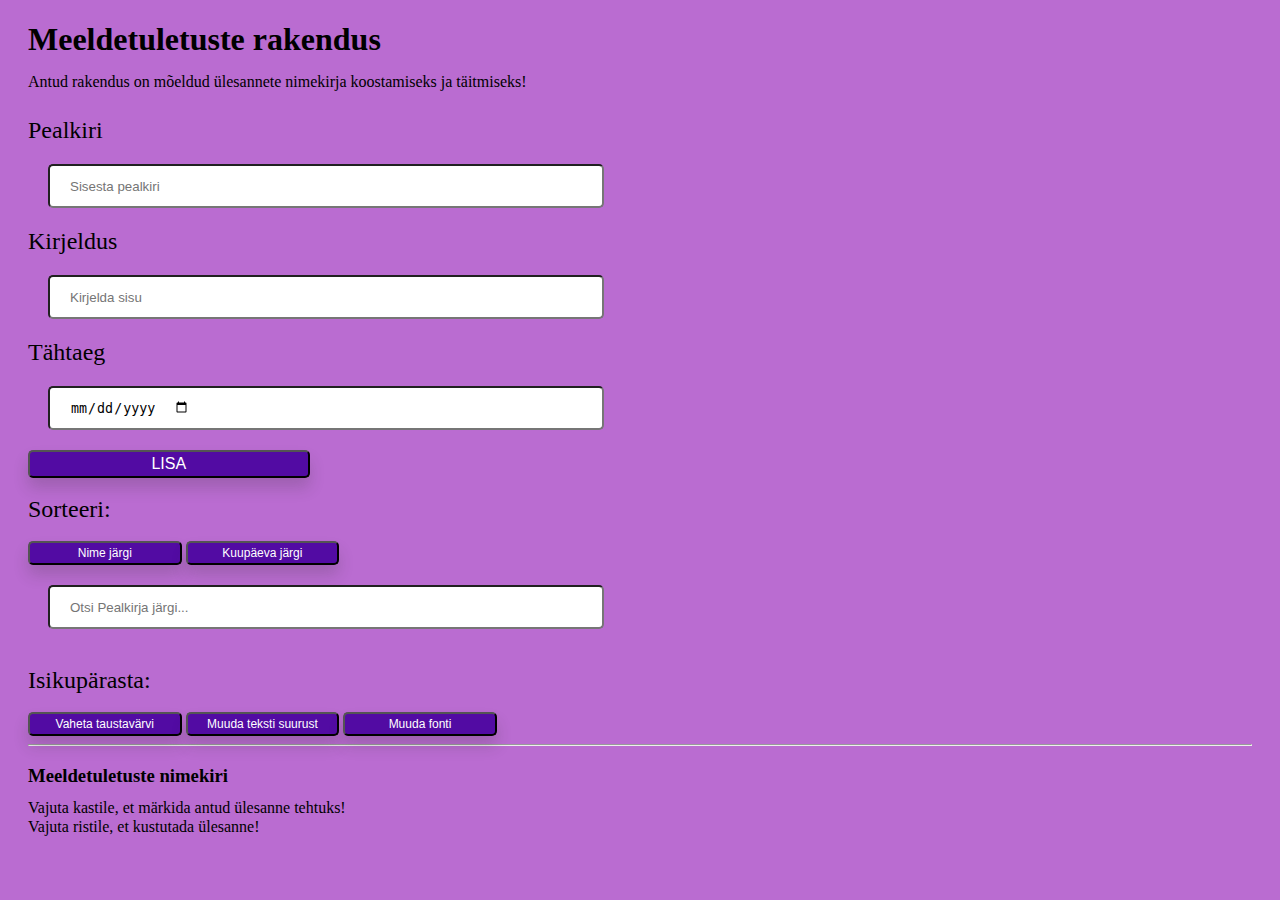
<file: index.html>
<!DOCTYPE html>
<html lang="en">
<head>
  <meta charset="UTF-8">
  <meta name="viewport" content="width=device-width, initial-scale=1.0">
  <meta http-equiv="X-UA-Compatible" content="ie=edge">
  <link rel="stylesheet" href="style.css">
  
  <script
  src="https://code.jquery.com/jquery-3.4.1.js"
  integrity="sha256-WpOohJOqMqqyKL9FccASB9O0KwACQJpFTUBLTYOVvVU="
  crossorigin="anonymous">
</script>

</head>
<body>

<div class="containerMain"> 
  <h1>Meeldetuletuste rakendus</h1>
  <p>Antud rakendus on mõeldud ülesannete nimekirja koostamiseks ja täitmiseks!</p>
  <br>

  <div>
    <label>Pealkiri</label>
  </div>
    <div>
      <input type="text" id="title" placeholder="Sisesta pealkiri">
    </div>

    <div>
    <div>
      <label>Kirjeldus</label>
   </div>
      <input type="text" id="description" placeholder="Kirjelda sisu">
    </div>
    
    <label>Tähtaeg</label>
    <div>
      <input type="date" id="date">
    </div>
  

    <div>
      <button id="addButton">LISA</button>
    </div>
    <br>

    <div>
      <label>Sorteeri:</label>
    </div>

    <br>
    <button id="sortWithNames" onclick="sortWithNames()">Nime järgi</button>
    <button id="sortWithDate" onclick="sortWithDate()">Kuupäeva järgi</button>
    <br>

    <input type="text" id="myInput" placeholder="Otsi Pealkirja järgi..." onkeyup="search ()">
    <br>

    <div>
      <label>Isikupärasta:</label>
    </div>
    <br>

    <button id="change-color">Vaheta taustavärvi</button>
    <button id="change-font">Muuda teksti suurust</button>
    <button id="change-size">Muuda fonti</button>
    <br>
    
        
    <div>
    <hr>    
    <div>
      <h3>Meeldetuletuste nimekiri</h3>
      <p>Vajuta kastile, et märkida antud ülesanne tehtuks!</p>
      <p>Vajuta ristile, et kustutada ülesanne!</p> 
        
        
    </div>
    </div>
      
    <script src="script.js"></script> 
</div>
    
 
</body>
</html>
</file>
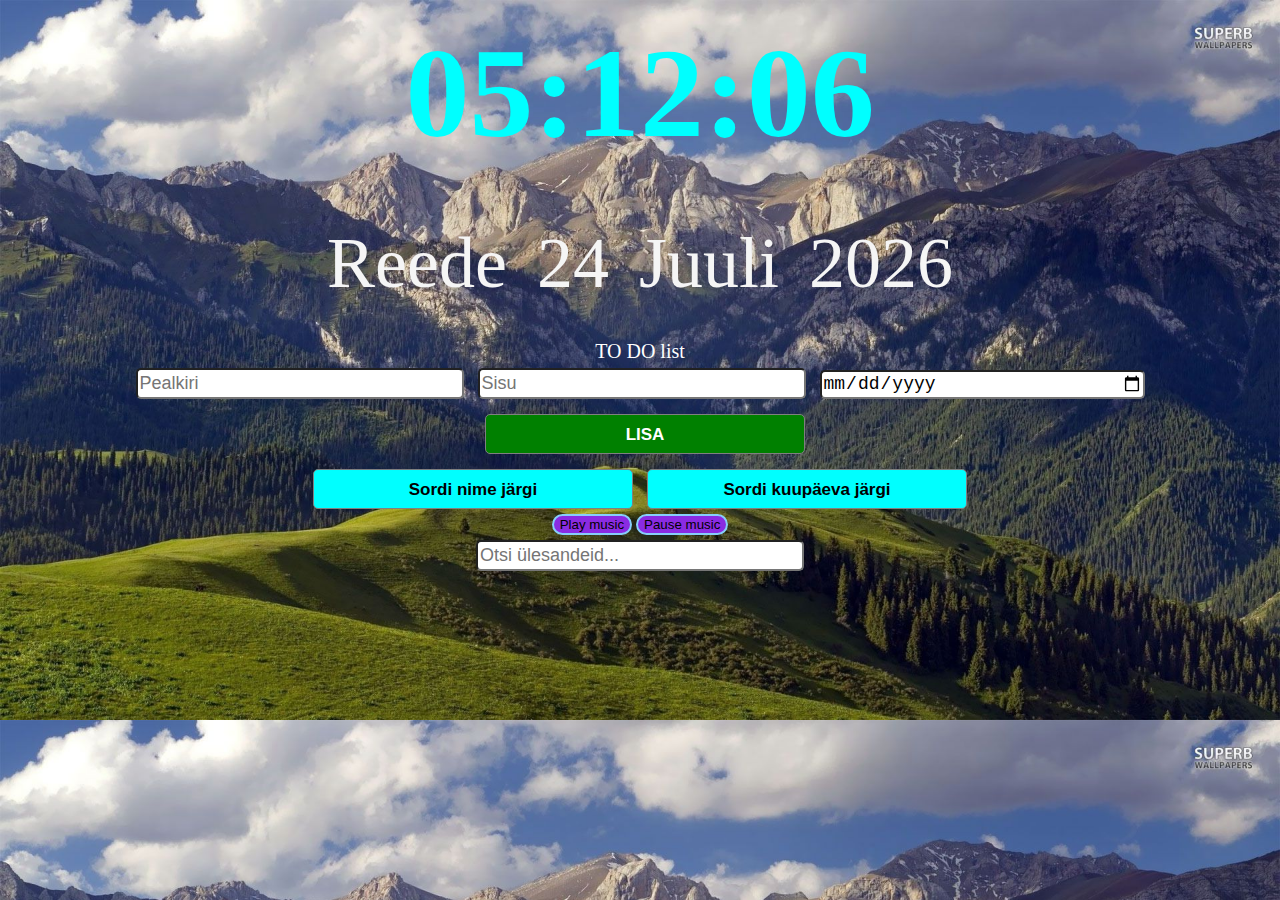
<file: Home.html>
<!DOCTYPE html>
<html lang="en">
<head>
    <meta charset="UTF-8">
    <meta name="viewport" content="width=device-width, initial-scale=1.0">
    <link rel="stylesheet" href="Style.css">
    <script defer src="Home.js"></script>
    <title>Kodutöö nr 2</title>
    <title>Document</title>
    <link rel="stylesheet" href="https://cdnjs.cloudflare.com/ajax/libs/font-awesome/5.13.0/css/all.min.css">
    <script
        src="https://code.jquery.com/jquery-3.4.1.min.js"
        integrity="sha256-CSXorXvZcTkaix6Yvo6HppcZGetbYMGWSFlBw8HfCJo="
        crossorigin="anonymous"></script>
</head>
<audio id="myMusic">
    <source src="music.mp3" type="audio/mpeg">
</audio>
<body>
    <div id="container">
        <div id="time">Kellaeg</div>
        <div id="alldate">
            <div id="weekday">Nädalapäev</div>
            <div id="clockdate">Kuupäev</div>
            <div id="month">Kuu</div>
            <div id="year">Aasta</div>
        </div>
        <div id= "todo">
            <div class="header">TO DO list</div>
            <div id="message"></div>
            <input type="text" placeholder="Pealkiri" name="title" id="title">
            <input type="text" placeholder="Sisu" name="description" id="description">
            <input type="date" name="date1" id="date1">
        </div>
        <div>
            <div id="buttonContainer">
            <input type="button" value="LISA" id="addButton">
        </div>
        
        <div>
            <div id="sortContainer">
            <input class="sortButton" type="button" value="Sordi nime järgi" id="sortByTitle">
            <input class="sortButton" type="button" value="Sordi kuupäeva järgi" id="sortByDate">
            </div>
        </div>
        <button class="musicButton" onclick="play()" type="button">Play music</button>
        <button class="musicButton" onclick="pause()" type="button">Pause music</button>
    </div>
    <input type="text" id="searchInput" placeholder="Otsi ülesandeid..." title="Sisesta ülesanne">
</body>
</html>
</file>
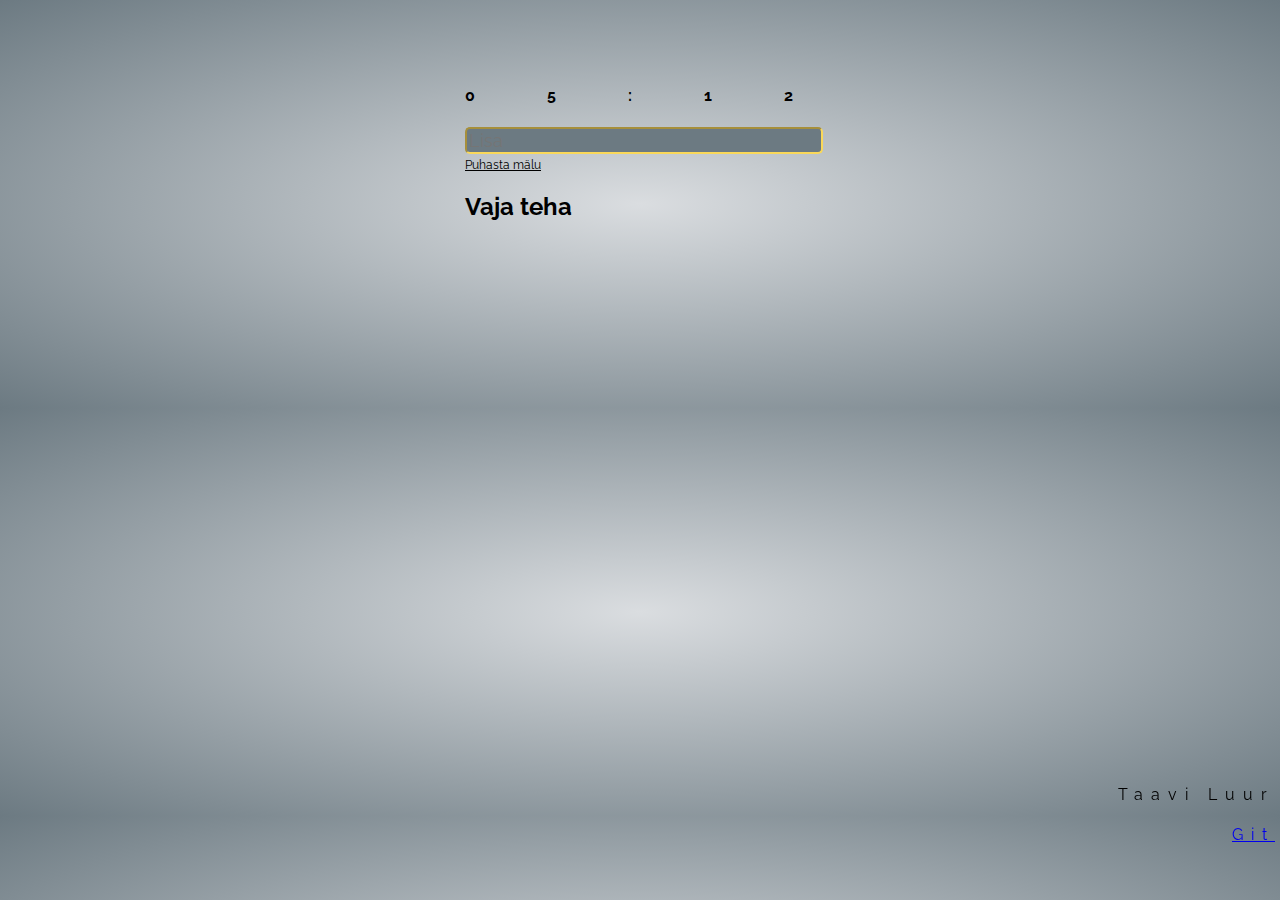
<file: index3.html>
<!DOCTYPE html>
<html lang="en">
  <head>
    <meta charset="UTF-8" />
    <meta name="viewport" content="width=device-width, initial-scale=1.0" />
    <title>To-do</title>
    <link
      rel="stylesheet"
      href="https://cdnjs.cloudflare.com/ajax/libs/font-awesome/4.7.0/css/font-awesome.min.css"
    />
    <link
      href="https://fonts.googleapis.com/css2?family=Raleway:ital,wght@1,300;1,900&display=swap"
      rel="stylesheet"
    />
    <link rel="stylesheet" href="style3.css" />
    <script
      src="https://code.jquery.com/jquery-3.4.1.js"
      integrity="sha256-WpOohJOqMqqyKL9FccASB9O0KwACQJpFTUBLTYOVvVU="
      crossorigin="anonymous"
    ></script>
    <script defer src="main3.js"></script>
  </head>
  <body>
    <div class="container">
      <h4 id="time"></h4>
      <form id="taskSisse">
        <input id="taskInput" class="txtb" placeholder="Lisa" />
        <a href="#" id="clear">Puhasta mälu</a>
      </form>
      <h2>Vaja teha</h2>

      <ol id="taskList"></ol>

      <p id="koostas">Taavi Luur</p>
      <p id="git"><a href="https://github.com/tluur/2kodutoo">Git</a></p>


    </div>
  </body>
</html>
</file>
<file: style.css>
input{
   max-width: 40vw;
     min-width: 25px;
   height: 0px;
   border-radius: 5px;
     padding: 20px;
     margin: 20px;
 display:flex;
   align-items: center;
   justify-content: space-between;
   width:97vw;
     
 }
 
 button{
   color: white;
   border-radius: 5px;
   background-color: rgb(82, 11, 163);
   padding: 3px;
     display: inline-block;
     box-shadow: 0px 10px 15px #3333;
     transition: box-shadow 0.5s;
 }
 
 button:active{
   box-shadow: 0px 1px 0px #3333;
 }
 
 button:hover{
   box-shadow: 0px 10px 30px rgb(41, 41, 41);
 }
 
 #addButton{
 text-align: center;
 font-size: 16px;
 margin: auto;
     color: white;
 min-width: 22vw;    
     
 }
 
 #sortWithNames{
  text-align: center;
  font-size: 12px;
  margin: auto;
      color: white;
  min-width: 12vw;  
 }

 #sortWithDate{
  text-align: center;
  font-size: 12px;
  margin: auto;
      color: white;
  min-width: 12vw;  
 }

 #change-color{
  text-align: center;
  font-size: 12px;
  margin: auto;
      color: white;
  min-width: 12vw; 
 }

 #change-font{
  text-align: center;
  font-size: 12px;
  margin: auto;
      color: white;
  min-width: 12vw; 
 }

 #change-size{
  text-align: center;
  font-size: 12px;
  margin: auto;
      color: white;
  min-width: 12vw; 
 }

 
 
 ul{
   padding:0px;
   width: 75vw;
     
 }
 
 li{
 margin:auto;
   border-radius: 5px;
   list-style-type: none;
   cursor:pointer;
   font-weight: 900;
 margin-bottom: 30px;
     background-color: #F8F9F8;
     box-shadow: 0px;
     transition: box-shadow 0.3s, border-color 0.3s;
     border-style: solid;
     border-width: 1px;
     border-color: darkgrey;
 }
 
 li:hover{
     box-shadow: 0px 10px 20px #3333;
     border-color: none;
 }
 
 .entry{
   display:flex;
   align-items: center;
   justify-content: space-between;
   padding:20px;
   max-width:80vw;
   font-size:18px;
   cursor: pointer;
     margin:20px;
     
 }
 
 br {
   line-height: 150%;
 }
 
 .containerMain {
   padding: 0px;
     margin: 20px;
     
 }
 
 
 label {
   font-size: x-large;
   padding-bottom: 5px;
     padding-top: 20px;
 }
 
 p {
   color: black;
     font-size: 16px;
     font-weight: 300;
     line-height:20%;
     font-family: Roboto; 
 }
</file>
<file: Style.css>
body{
    width: 100%;
    height: 100%;
    margin: 0;
    padding: 0;
    background-image: url(mountain.jpg);
    background-size: cover;
    
}

div{
    text-align: center;
}


#time{
    color: aqua;
    font-size: 8em;
    font-weight: bold;
    padding: 20px;
}

#alldate{
    padding: 20px;
    height: auto;
    color: whitesmoke;
    margin: auto;
    text-align: center;
    width: auto;
    font-size: 4.5em;
    display: flex;
    justify-content: center;
}

#alldate div{
    padding: 15px;
}

.task-completed {
    background-color: lightgreen;
    text-decoration: line-through;
    width: 80%;
    cursor: pointer;
}

#inputContainer, #buttonContainer{
    width: 100vw;
    display: flex;
    justify-content: center;
    margin: 5px;
    
}

input{
    margin: 5px;
    height: 25px;
    border-radius: 5px;
    width: 25%;
    font-size: 18px;
}

.entry{
    display: flex;
    align-items: center;
    justify-content: space-between;
    border: 1px solid lightgray;
    margin: 5px;
    padding: 1%;
    border-radius: 10px;
    background-color: chartreuse;
    font-style: italic;
    font-size: medium;
}

.todo-list{
    width: 90%;
}

.delete-button {
    color: rgb(90, 82, 82);
    font-size: 25px;
    font-weight: 900;
    cursor: pointer;
}

.delete-button:hover {
    color: rgb(63, 58, 58);
    font-size: 27px;
}

input[type="button"]{
    background-color: green;
    border: 1px solid gray;
    color: white;
    padding: 10px;
    height: 40px;
    font-size: 17px;
    font-weight: 700;
    cursor: pointer;
}

input[type="button"]:hover{
    color: wheat;
    background-color: darkgreen;
}

.header{
    color: white;
    font-size: 20px;
}

.sortButton{
    background-color: cyan !important;
    color: black !important;
}

.alertNegative {
    padding: 20px;
    background-color: #f44336;
    color: white;
    margin-left: 20%;
    margin-right: 20%;
}

.alertPositive {
    padding: 20px;
    background-color: #4CAF50;
    color: white;
    opacity: 1;
    transition: opacity 0.6s;
    margin-left: 20%;
    margin-right: 20%;
}

.due {
    background-color: red;
}

.musicButton{
    background-color:	#8A2BE2;
    border: 2px solid #87CEFA;
    color: black ;
    border-radius: 12px;
}
</file>
<file: style3.css>
body{
    font-family: 'Raleway';
    background-image: radial-gradient(#dadde0,#6c7a82);
    height: 40vh;
    
}

.container{
    padding: 25px;
    width: 350px;
    margin: 0 auto;
    margin-top: 40px;    
    border-radius: 5px;
    }

#time{    
    letter-spacing: 4.5em;

    
}
#taskList i{
    float: right;
    margin-left: 20px;
}


#taskInput{
    width: 100%;
    bottom: 5px;
    border-color: #fad859;
    border-radius: 5px;
    font-family: 'Raleway';
    color:#fad859;
    font-size: 18px;
    background-color: #6c7a82;
}

#clear{
    width: 100%;
    border: none;
    border-radius: 5px;
    font-family: 'Raleway';
    color: black;
    font-size: 12px;

}
    
#koostas{
    position: fixed;
    bottom: 80px;  
    right: 5px;
    font-family: 'Raleway';
    font-size: 1em;
    letter-spacing: 0.5em;
    color: black; 
    font-size: 1em;
    letter-spacing: 0.5em;  


  }

#git{
  position: fixed;
  bottom: 40px;  
  right: 5px;
  font-family: 'Raleway';
  font-size: 1em;
  letter-spacing: 0.5em;
  color: black;    
  font-size: 1em;
  letter-spacing: 0.5em;  


}
</file>
